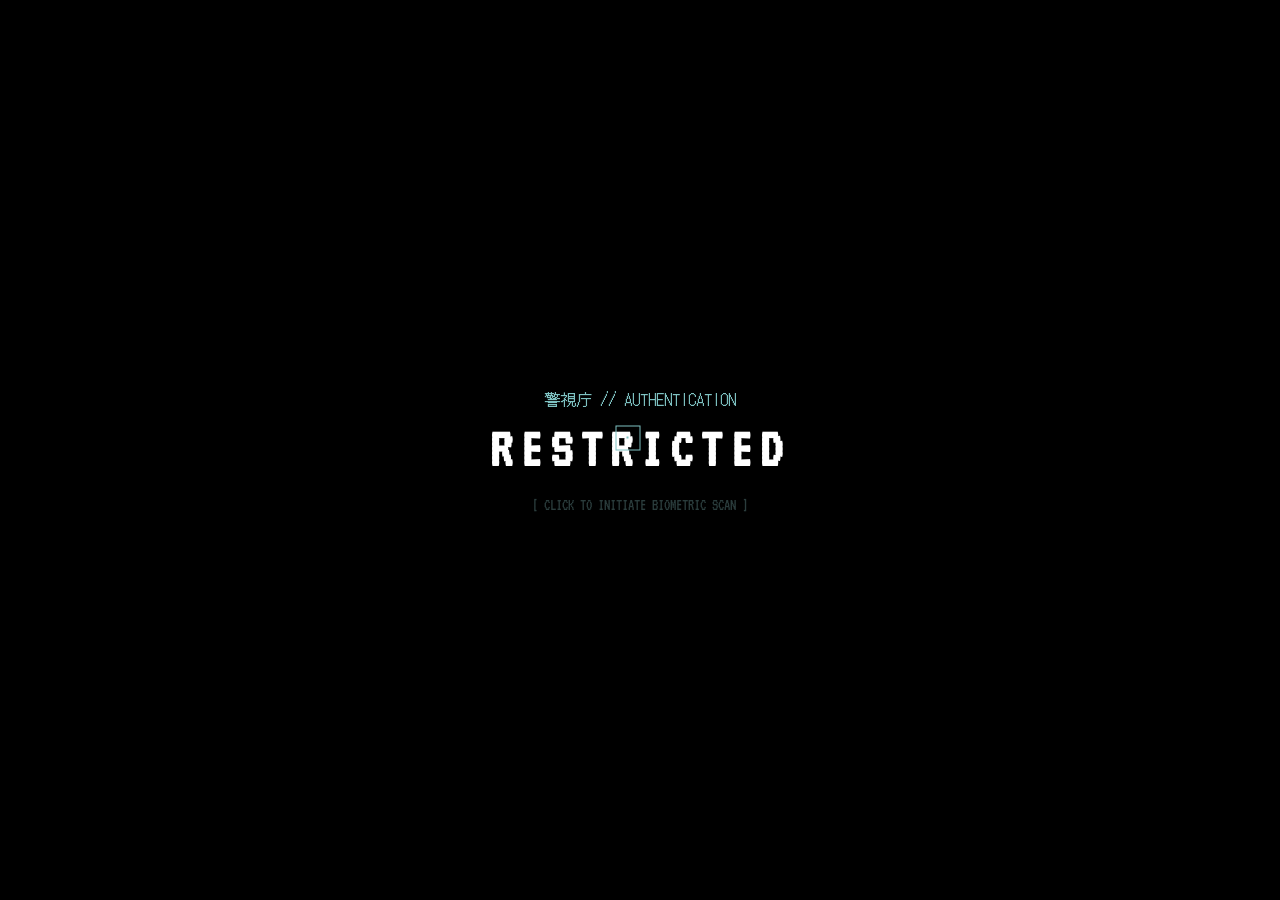
<file: index.html>
<!DOCTYPE html>
<html lang="en">
<head>
    <meta charset="UTF-8">
    <title>METRO_POLICE_ARCHIVE</title>
    <link rel="stylesheet" href="style.css">
</head>
<body>

    <div id="cursor"></div>

    <div id="login-overlay" onclick="runBiometrics()">
        <div style="font-family: 'DotGothic16'; color: var(--neon); margin-bottom: 10px;">警視庁 // AUTHENTICATION</div>
        <h2 id="log-status" style="font-size: 3.5rem; color: #fff; letter-spacing: 8px;">RESTRICTED</h2>
        <div class="scan-bar" id="bar-container"><div id="scan-progress"></div></div>
        <p id="instruction" style="color: var(--dim); margin-top: 20px;">[ CLICK TO INITIATE BIOMETRIC SCAN ]</p>
    </div>

    <div id="loader-overlay" style="display:none; position:fixed; top:0; left:0; width:100%; height:100%; background:black; z-index:100000; flex-direction:column; justify-content:center; align-items:center;">
        <div id="load-text" style="color:var(--neon); font-size:2rem; margin-bottom:10px; font-family:'VT323';">DECRYPTING_FILE...</div>
        <div style="width:300px; height:2px; background:var(--dim);">
            <div id="load-bar" style="width:0%; height:100%; background:var(--neon); box-shadow:0 0 10px var(--neon);"></div>
        </div>
    </div>

    <div class="hud-frame" id="main-frame">
        <div class="corner tl"></div><div class="corner tr"></div>
        <div class="corner bl"></div><div class="corner br"></div>

        <div style="grid-column: 1; font-size: 1rem; color: var(--dim);">
            UNIT: TOKYO_METRO_PD<br>STATUS: <span style="color:#00ff00;">ONLINE</span>
        </div>

        <div style="grid-column: 3; text-align: right; font-size: 1rem; color: var(--dim);">
            SYS_TIME: <span id="clock">00:00:00</span>
        </div>

        <main class="main-display">
            <div class="photo-scan-container">
                <img src="images/profile.jpg" alt="Subject" class="id-photo">
            </div>

            <h1 class="subject-name" id="title-text"></h1>
            
            <nav class="nav-group">
                <a href="javascript:void(0)" onclick="transitionToDossier()" class="nav-item">> OFFICER_DOSSIER</a>
                <a href="projects.html" class="nav-item">> SERVICE_RECORDS</a>
            </nav>
        </main>
    </div>

    <audio id="snd-scan" src="https://www.soundjay.com/button/sounds/button-20.mp3"></audio>
    <audio id="snd-success" src="https://www.soundjay.com/button/sounds/button-09.mp3"></audio>

    <script>
        const cursor = document.getElementById('cursor');
        document.addEventListener('mousemove', e => {
            cursor.style.left = e.clientX + 'px';
            cursor.style.top = e.clientY + 'px';
        });

        function runBiometrics() {
            const bar = document.getElementById('bar-container');
            const progress = document.getElementById('scan-progress');
            const status = document.getElementById('log-status');
            const instruct = document.getElementById('instruction');
            document.getElementById('snd-scan').play();

            instruct.style.display = 'none';
            bar.style.display = 'block';
            status.innerText = "SCANNING...";

            let w = 0;
            const timer = setInterval(() => {
                w += Math.random() * 20;
                if (w >= 100) {
                    w = 100;
                    clearInterval(timer);
                    status.innerText = "ACCESS GRANTED";
                    status.style.color = "#00ff41";
                    document.getElementById('snd-success').play();
                    setTimeout(() => {
                        document.getElementById('login-overlay').style.opacity = '0';
                        setTimeout(() => {
                            document.getElementById('login-overlay').style.display = 'none';
                            typeTitle();
                        }, 800);
                    }, 1000);
                }
                progress.style.width = w + "%";
            }, 150);
        }

        function transitionToDossier() {
            const loader = document.getElementById('loader-overlay');
            const bar = document.getElementById('load-bar');
            const text = document.getElementById('load-text');
            loader.style.display = 'flex';
            document.getElementById('snd-scan').play();
            
            let width = 0;
            const interval = setInterval(() => {
                width += Math.random() * 25;
                if (width >= 100) {
                    width = 100;
                    clearInterval(interval);
                    text.innerText = "FILE_READY";
                    text.style.color = "#00ff41";
                    document.getElementById('snd-success').play();
                    setTimeout(() => { window.location.href = "about.html"; }, 600);
                }
                bar.style.width = width + "%";
            }, 100);
        }

        function typeTitle() {
            const title = document.getElementById('title-text');
            const str = "CENTRAL_ARCHIVE";
            let i = 0;
            const t = setInterval(() => {
                title.innerHTML += str[i];
                i++;
                if (i >= str.length) clearInterval(t);
            }, 100);
        }

        setInterval(() => {
            document.getElementById('clock').innerText = new Date().toLocaleTimeString('en-GB');
        }, 1000);
    </script>
</body>
</html>
</file>
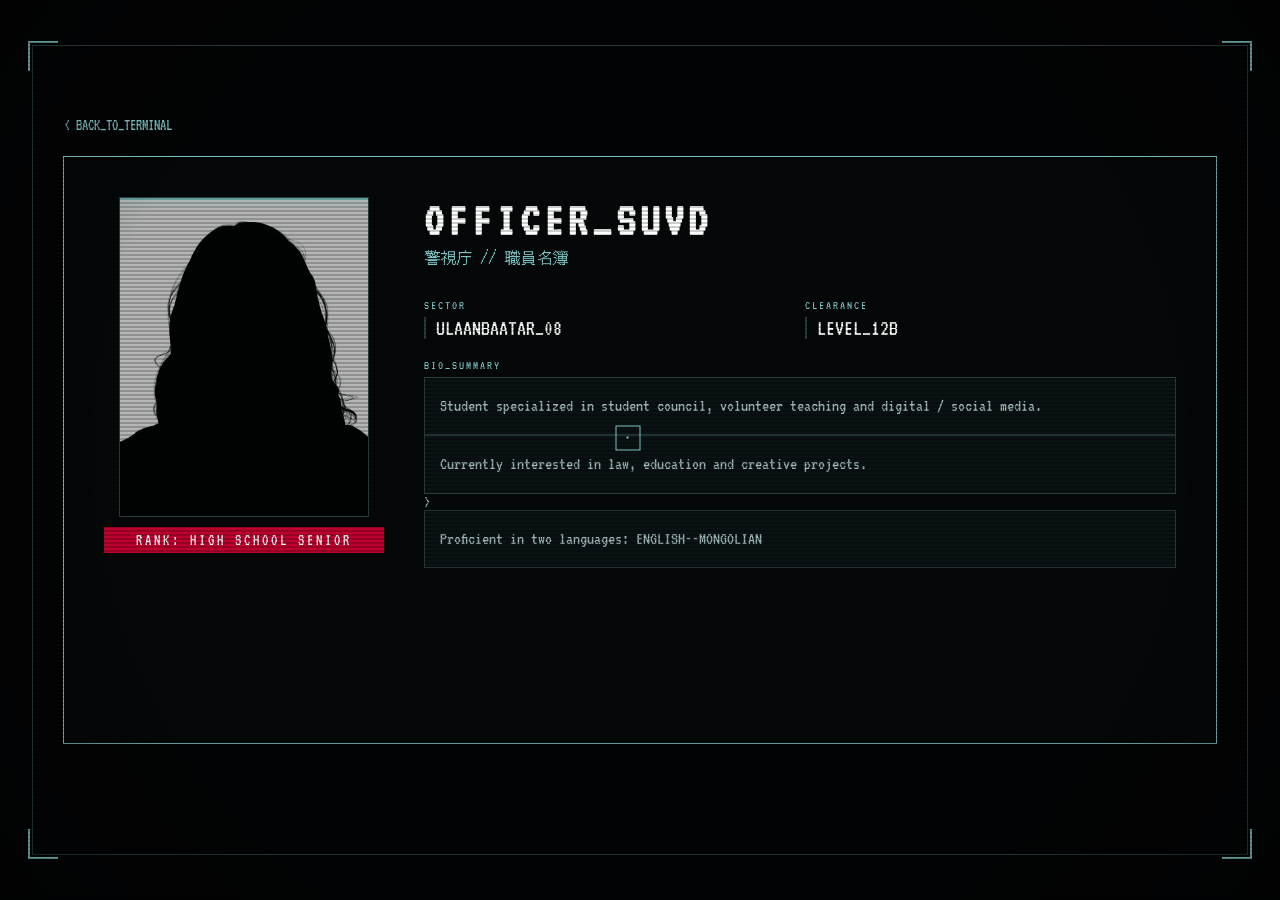
<file: about.html>
<!DOCTYPE html>
<html lang="en">
<head>
    <meta charset="UTF-8">
    <title>OFFICER_DOSSIER | TPD</title>
    <link rel="stylesheet" href="style.css">
    <style>
        body { animation: entry-glitch 0.4s ease-out; }
        @keyframes entry-glitch {
            0% { opacity: 0; filter: brightness(3) contrast(2); transform: scale(1.05); }
            100% { opacity: 1; filter: brightness(1); transform: scale(1); }
        }
        .dossier-grid { display: grid; grid-template-columns: 280px 1fr; gap: 40px; width: 100%; height: 100%; }
        .data-label { color: var(--neon); font-size: 0.8rem; letter-spacing: 2px; margin-bottom: 5px; display: block; }
        .data-value { font-size: 1.4rem; color: #fff; margin-bottom: 20px; border-left: 2px solid var(--dim); padding-left: 10px; }
        .bio-text { line-height: 1.5; font-size: 1.1rem; color: var(--text); background: rgba(126, 194, 194, 0.05); padding: 15px; border: 1px solid var(--dim); }
        .back-btn { position: absolute; top: -40px; left: 0; color: var(--neon); text-decoration: none; }
    </style>
</head>
<body>
    <div id="cursor"></div>
    <div class="hud-frame">
        <div class="corner tl"></div><div class="corner tr"></div>
        <div class="corner bl"></div><div class="corner br"></div>

        <main class="main-display" style="grid-column: 1/4; align-items: stretch; position: relative;">
            <a href="index.html" class="back-btn">< BACK_TO_TERMINAL</a>
            <div class="dossier-grid">
                <div style="text-align: center;">
                    <div class="photo-scan-container" style="width: 250px; height: 320px; margin: 0 auto;">
                        <img src="images/profile.jpg" alt="Officer" class="id-photo">
                    </div>
                    <div style="background: var(--re-red); color: white; padding: 5px; margin-top: 10px; letter-spacing: 3px;">RANK: HIGH SCHOOL SENIOR</div>
                </div>

                <div style="overflow-y: auto;">
                    <h1 class="subject-name" style="text-align: left; font-size: 3rem;">OFFICER_SUVD</h1>
                    <div style="font-family: 'DotGothic16'; color: var(--neon); margin-bottom: 30px;">警視庁 // 職員名簿</div>
                    <div style="display: grid; grid-template-columns: 1fr 1fr; gap: 10px;">
                        <div><span class="data-label">SECTOR</span><div class="data-value">ULAANBAATAR_08</div></div>
                        <div><span class="data-label">CLEARANCE</span><div class="data-value">LEVEL_12B</div></div>
                    </div>
                    <span class="data-label">BIO_SUMMARY</span>
                    <p class="bio-text">Student specialized in student council, volunteer teaching and digital / social media.</p>
                    <p class="bio-text">Currently interested in law, education and creative projects.</p>>
                    <p class="bio-text">Proficient in two languages: ENGLISH--MONGOLIAN
                </div>
            </div>
        </main>
    </div>
    <script>
        const cursor = document.getElementById('cursor');
        document.addEventListener('mousemove', e => {
            cursor.style.left = e.clientX + 'px';
            cursor.style.top = e.clientY + 'px';
        });
    </script>
</body>
</html>
</file>
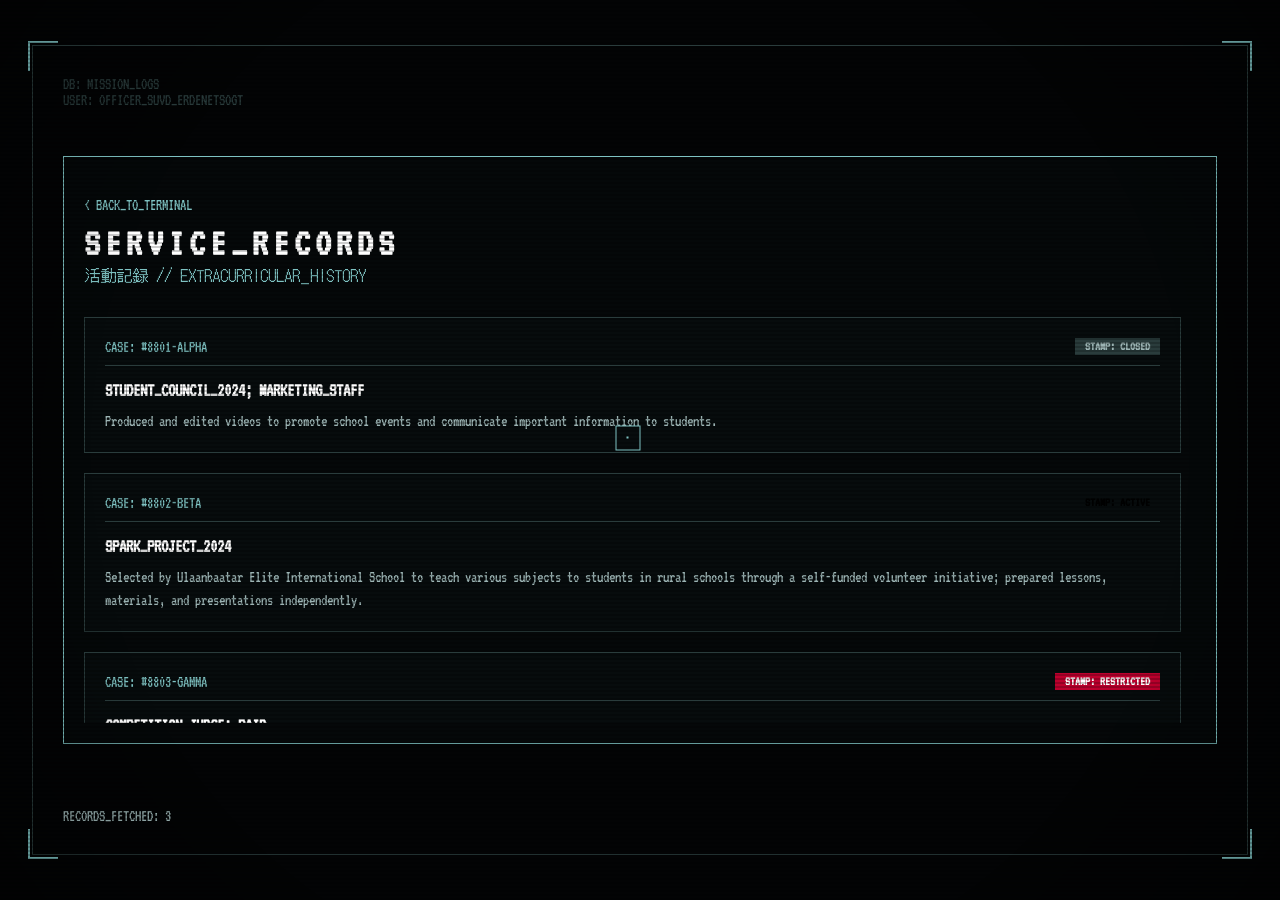
<file: projects.html>
<!DOCTYPE html>
<html lang="en">
<head>
    <meta charset="UTF-8">
    <title>SERVICE_RECORDS | TPD_ARCHIVE</title>
    <link rel="stylesheet" href="style.css">
    <style>
        body { animation: entry-glitch 0.4s ease-out; }
        @keyframes entry-glitch {
            0% { opacity: 0; filter: brightness(3); }
            100% { opacity: 1; filter: brightness(1); }
        }

        /* FIX: Ensure the main display doesn't grow past the HUD */
        .main-display {
            grid-column: 1/4; 
            grid-row: 2;
            align-items: stretch; 
            position: relative; 
            padding: 20px;
            overflow: hidden; /* Keeps everything inside the border */
        }

        .record-container {
            width: 100%;
            height: 100%;
            overflow-y: scroll; /* Forces scrollbar within the box */
            padding-right: 15px;
            padding-top: 20px;
        }

        /* Custom Scrollbar - Cyberpunk Style */
        .record-container::-webkit-scrollbar { width: 6px; }
        .record-container::-webkit-scrollbar-track { background: rgba(0,0,0,0.3); }
        .record-container::-webkit-scrollbar-thumb { background: var(--neon); box-shadow: 0 0 10px var(--neon); }

        .case-file {
            border: 1px solid var(--dim);
            padding: 20px;
            margin-bottom: 20px;
            background: rgba(126, 194, 194, 0.02);
            transition: 0.3s;
        }

        .case-file:hover {
            border-color: var(--neon);
            background: rgba(126, 194, 194, 0.05);
            transform: scale(1.01);
        }

        .case-header {
            display: flex;
            justify-content: space-between;
            align-items: center;
            border-bottom: 1px solid var(--dim);
            padding-bottom: 10px;
            margin-bottom: 15px;
        }

        .status-tag { padding: 2px 10px; font-size: 0.8rem; font-weight: bold; }
        .status-closed { background: var(--dim); color: var(--text); }
        .status-active { background: var(--success); color: #000; box-shadow: 0 0 10px var(--success); }
        .status-urgent { background: var(--re-red); color: #fff; animation: blink 1s infinite; }

        .back-btn { 
            color: var(--neon); 
            text-decoration: none; 
            font-size: 1rem;
            margin-bottom: 10px;
            display: inline-block;
        }
    </style>
</head>
<body>
    <div id="cursor"></div>

    <div class="hud-frame">
        <div class="corner tl"></div><div class="corner tr"></div>
        <div class="corner bl"></div><div class="corner br"></div>

        <div style="grid-column: 1; font-size: 1rem; color: var(--dim);">
            DB: MISSION_LOGS<br>USER: OFFICER_SUVD_ERDENETSOGT
        </div>

        <main class="main-display">
            <div class="record-container">
                <a href="index.html" class="back-btn">< BACK_TO_TERMINAL</a>
                
                <h1 class="subject-name" style="text-align: left; font-size: 2.5rem;">SERVICE_RECORDS</h1>
                <div style="font-family: 'DotGothic16'; color: var(--neon); margin-bottom: 30px;">活動記録 // EXTRACURRICULAR_HISTORY</div>

                <div class="case-file">
                    <div class="case-header">
                        <span style="color:var(--neon)">CASE: #8801-ALPHA</span>
                        <span class="status-tag status-closed">STAMP: CLOSED</span>
                    </div>
                    <h3 style="color:#fff; margin-bottom:10px;">STUDENT_COUNCIL_2024; MARKETING_STAFF</h3>
                    <p style="color:var(--text); line-height:1.4;"> Produced and edited videos to promote school events and
communicate important information to students.</p>
                </div>

                <div class="case-file">
                    <div class="case-header">
                        <span style="color:var(--neon)">CASE: #8802-BETA</span>
                        <span class="status-tag status-active">STAMP: ACTIVE</span>
                    </div>
                    <h3 style="color:#fff; margin-bottom:10px;">SPARK_PROJECT_2024</h3>
                    <p style="color:var(--text); line-height:1.4;"> Selected by Ulaanbaatar Elite International School to teach various subjects to students in rural schools
through a self-funded volunteer initiative; prepared lessons, materials, and presentations independently.</p>
                </div>

                <div class="case-file">
                    <div class="case-header">
                        <span style="color:var(--neon)">CASE: #8803-GAMMA</span>
                        <span class="status-tag status-urgent">STAMP: RESTRICTED</span>
                    </div>
                    <h3 style="color:#fff; margin-bottom:10px;">COMPETITION_JUDGE; PAID</h3>
                    <p style="color:var(--text); line-height:1.4;"> Assisted in scoring and
supporting a two-day competition organized by The Mongolian Academy of Intellectuals, ensuring
accurate checking and processing of answer sheets.</p>
                </div>
            </div>
        </main>

        <div class="hud-data" style="grid-row: 3; align-self: end;">
            RECORDS_FETCHED: 3
        </div>
    </div>

    <script>
        const cursor = document.getElementById('cursor');
        document.addEventListener('mousemove', e => {
            cursor.style.left = e.clientX + 'px';
            cursor.style.top = e.clientY + 'px';
        });
    </script>
</body>
</html>
</file>
<file: style.css>
@import url('https://fonts.googleapis.com/css2?family=DotGothic16&family=VT323&display=swap');

:root {
    --bg: #030405;
    --neon: #7ec2c2;
    --dim: #2a3c3c;
    --text: #9cb4b4;
    --re-red: #bc002d;
}

* { box-sizing: border-box; margin: 0; padding: 0; cursor: none; }

body {
    background-color: var(--bg);
    color: var(--text);
    font-family: 'VT323', monospace;
    height: 100vh; width: 100vw;
    overflow: hidden;
    display: flex; justify-content: center; align-items: center;
}

/* 30% Vignette */
body::before {
    content: ""; position: fixed; top: 0; left: 0; width: 100%; height: 100%;
    background: radial-gradient(circle, transparent 70%, rgba(0,0,0,0.3) 100%);
    z-index: 2000; pointer-events: none;
}

/* CRT Scanlines */
body::after {
    content: ""; position: fixed; top: 0; left: 0; width: 100%; height: 100%;
    background: linear-gradient(rgba(18, 16, 16, 0) 50%, rgba(0, 0, 0, 0.2) 50%);
    background-size: 100% 4px; z-index: 1500; pointer-events: none;
}

#cursor {
    width: 25px; height: 25px; border: 1px solid var(--neon);
    position: fixed; pointer-events: none; z-index: 100000;
    transform: translate(-50%, -50%); display: flex; justify-content: center; align-items: center;
}
#cursor::after { content: ''; position: absolute; width: 2px; height: 2px; background: var(--neon); }

.hud-frame {
    width: 95vw; height: 90vh; border: 1px solid var(--dim);
    position: relative; display: grid; grid-template-columns: 1fr 2fr 1fr; grid-template-rows: 80px 1fr 80px; padding: 30px;
}

.corner { position: absolute; width: 30px; height: 30px; border: 2px solid var(--neon); }
.tl { top: -5px; left: -5px; border-right: 0; border-bottom: 0; }
.tr { top: -5px; right: -5px; border-left: 0; border-bottom: 0; }
.bl { bottom: -5px; left: -5px; border-right: 0; border-top: 0; }
.br { bottom: -5px; right: -5px; border-left: 0; border-top: 0; }

.main-display {
    grid-column: 2; grid-row: 2; border: 1px solid var(--neon);
    background: rgba(126, 194, 194, 0.02); padding: 40px;
    display: flex; flex-direction: column; align-items: center; justify-content: center;
}

.photo-scan-container {
    position: relative; width: 150px; height: 180px; border: 1px solid var(--dim);
    margin-bottom: 20px; overflow: hidden;
}
.photo-scan-container::after {
    content: ""; position: absolute; top: 0; left: 0; width: 100%; height: 2px;
    background: var(--neon); box-shadow: 0 0 8px var(--neon); animation: scan-move 3s linear infinite;
}
@keyframes scan-move { 0% { top: 0%; } 100% { top: 100%; } }

.id-photo { width: 100%; height: 100%; object-fit: cover; filter: grayscale(1); opacity: 0.7; }
.subject-name { font-size: 3.5rem; color: #fff; letter-spacing: 5px; }

.nav-group { width: 100%; max-width: 350px; margin-top: 20px; display: flex; flex-direction: column; gap: 10px; }
.nav-item {
    border: 1px solid var(--dim); padding: 12px; text-align: center; text-decoration: none;
    color: var(--text); font-size: 1.4rem; background: rgba(255,255,255,0.01);
}
.nav-item:hover { background: var(--neon); color: var(--bg); }

#login-overlay {
    position: fixed; top: 0; left: 0; width: 100vw; height: 100vh; background: #000;
    z-index: 99999; display: flex; flex-direction: column; justify-content: center; align-items: center; transition: opacity 0.8s;
}
.scan-bar { width: 250px; height: 4px; background: #111; margin-top: 20px; display: none; overflow: hidden; }
#scan-progress { height: 100%; width: 0%; background: var(--neon); }
</file>
